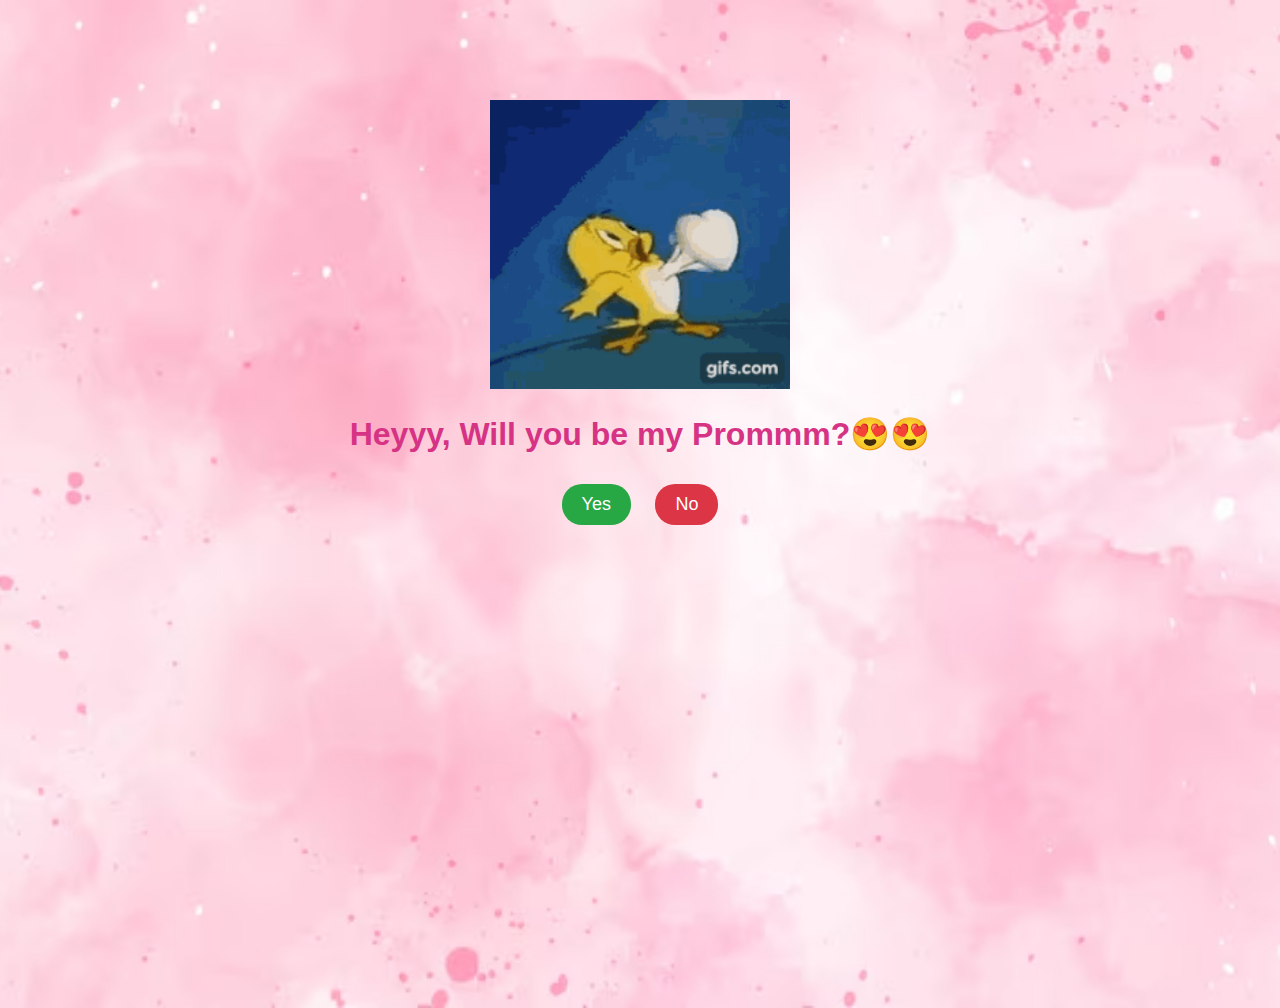
<file: index.html>
<!DOCTYPE html>
<html lang="en">
    <head>
        <meta charset="UTF-8">
        <meta http-equiv="X-UA-Compatible" content="IE=edge">
        <meta name="viewport" content="width=device-width, initial-scale=1.0">
        <title>GRACE MAOUREEN PRAWIRAAAAA</title>
        <link rel="stylesheet" href="style.css">
    </head>

<body>
  <img id="image" src="Src/tom-jerry.gif" />
  <h1 id="question">Heyyy, Will you be my Prommm?😍😍</h1>
  <button class="yes" id="yesButton" onclick="acceptLove()">Yes</button>
  <button class="no" id="noButton" onclick="rejectLove()">No</button>
  <script src="script.js"></script>  
</body>
</html>
</file>
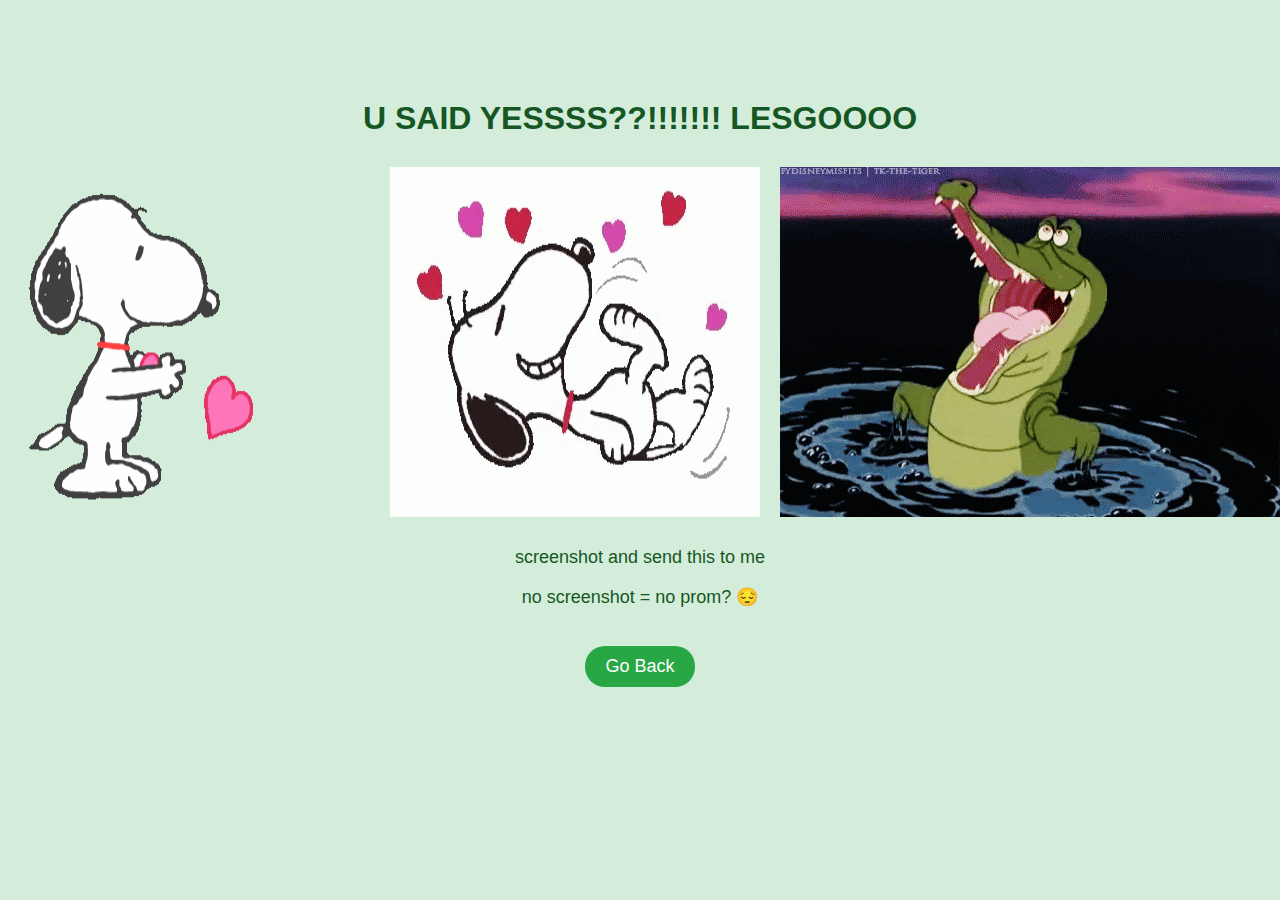
<file: success.html>
<!DOCTYPE html>
<html lang="en">
<head>
  <meta charset="UTF-8" />
  <meta name="viewport" content="width=device-width, initial-scale=1.0" />
  <title>YESSSSS!!!!!! 🎉</title>


  <style>
    body {
      font-family: Arial, sans-serif;
      background-color: #d4edda;
      text-align: center;
      margin-top: 100px;
    }
    h1 {
      color: #155724;
    }
    p {
      color: #155724;
      font-size: 18px;
    }
    button {
      padding: 10px 20px;
      font-size: 18px;
      margin-top: 20px;
      background-color: #28a745;
      color: white;
      border: none;
      border-radius: 20px;
      cursor: pointer;
    }
    button:hover {
      background-color: #218838;
    }
    #divv{
        display: flex;
        justify-content: center;
        gap: 20px;
        margin: 30px 0;
    }
  </style>
</head>
<body>
  <h1>U SAID YESSSS??!!!!!!! LESGOOOO</h1>
  <div id="divv">
    <img src = "Src/snoopylove.gif"/>
    <img src = "Src/snoopyjiggle.gif"/>
    <img src = "Src/crocodilelaugh.gif"/>
</div>
  
  <p>screenshot and send this to me</p>
  <p>no screenshot = no prom? 😔</p>
  <button onclick="goBack()">Go Back</button>








  <script>
    function goBack() {
      window.location.href = 'index.html'; // Adjust if necessary
    }
  </script>
</body>
</html>
</file>
<file: style.css>
body {
    font-family: Arial, sans-serif;
    background-image: url('Src/bgpic4.avif'); /* Path to your image */
    background-size: cover;
    background-position: center;
    background-repeat: no-repeat;
    text-align: center;
    margin-top: 100px;
    min-height: 100vh;
}
img {
    width: 300px;
}
h1 {
    color: #d63384;
}
button {
    padding: 10px 20px;
    font-size: 18px;
    margin: 10px;
    border: none;
    cursor: pointer;
    border-radius: 20px;
}
.yes { background-color: #28a745; color: white; }
.no { background-color: #dc3545; color: white; }
</file>
